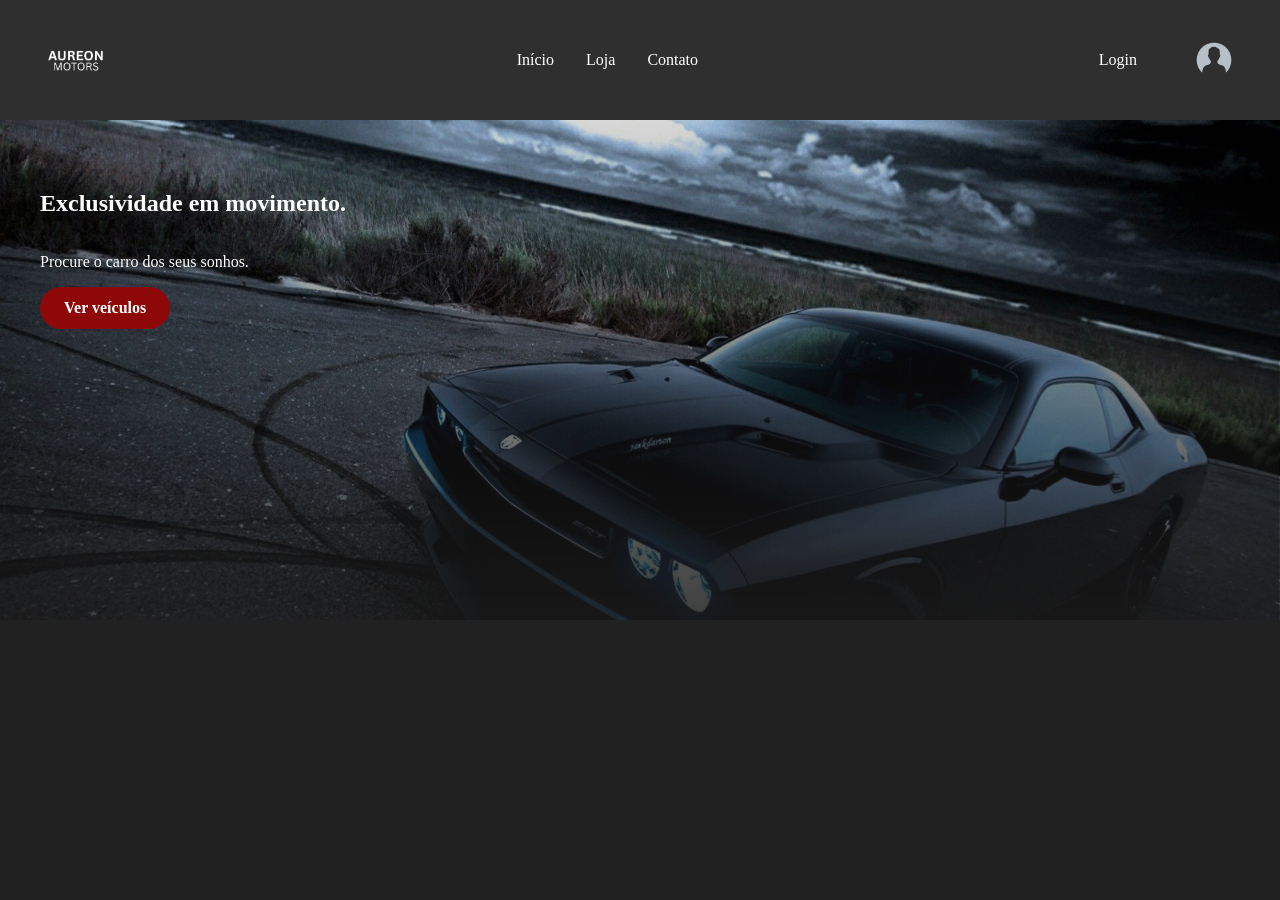
<file: ECOMMERCE-CARS/pages/index.html>
<!--
Descricao: Criar loja virtual - Situação de aprendizagem 01
nome_arquivo: index.html
nome_exercicio: Situação de aprendizagem 01
nome_aluno: Cezar Augusto Silva Albuquerque
email_aluno: cezar.albuquerque@portalsesisp.org.br
turma: TDE-1BAA-26

PROMPTS FEITOS!!!!!!!!
 AJEITAR PROGRAMAÇÃO POIS ESTAVA REDUNDANTE, FAZER A NEVEGAÇÃO FUNCIONAR


-->

<!DOCTYPE html>
<html lang="pt">
<head>
    <meta charset="UTF-8">
    <title>Aureon Motors</title>
    <link rel="stylesheet" href="../css/style.css">
    <meta charset="UTF-8"> 
</head>

<body>


<nav class="menu-navegacao"> 
    <a href="index.html" class="logo-link"> 
        <img src="../assets/logos/LOGO 1.png" alt="Logo" class="img-logo"> 
    </a> 
    
    <ul> 
        <li><a href="index.html">Início</a></li> 
        <li><a href="produto.html">Loja</a></li> 
        <li><a href="contato.html">Contato</a></li> 
    </ul> 

    <!-- Container do canto direito: agrupa o Login e o Perfil -->
    <div class="usuario-nav-container">
        <a href="login.html" class="btn-login-nav">Login</a>
        
        <a href="perfil.html" class="perfil-link">
            <img src="../assets/icons/simple-avatar-design-concept-for-profile-icon-person-silhouette-on-isolated-transparent-ambience-png.webp" alt="Perfil" class="img-perfil">
        </a>
    </div>
</nav>

    <section class="banner">
    <div class="banner-conteudo" style="display: flex; flex-direction: column; align-items: flex-start; text-align: left; padding: 50px; width: 100%; max-width: 1200px;">
        <h1>Exclusividade em movimento.</h1>
        <p>Procure o carro dos seus sonhos.</p>
        <a href="produto.html" style="display: inline-block; background-color: #8e0808; color: white; padding: 12px 24px; border-radius: 30px; text-decoration: none; font-weight: bold; font-size: 1rem; cursor: pointer;">Ver veículos</a>
    </div>
</section>
</html>
</file>
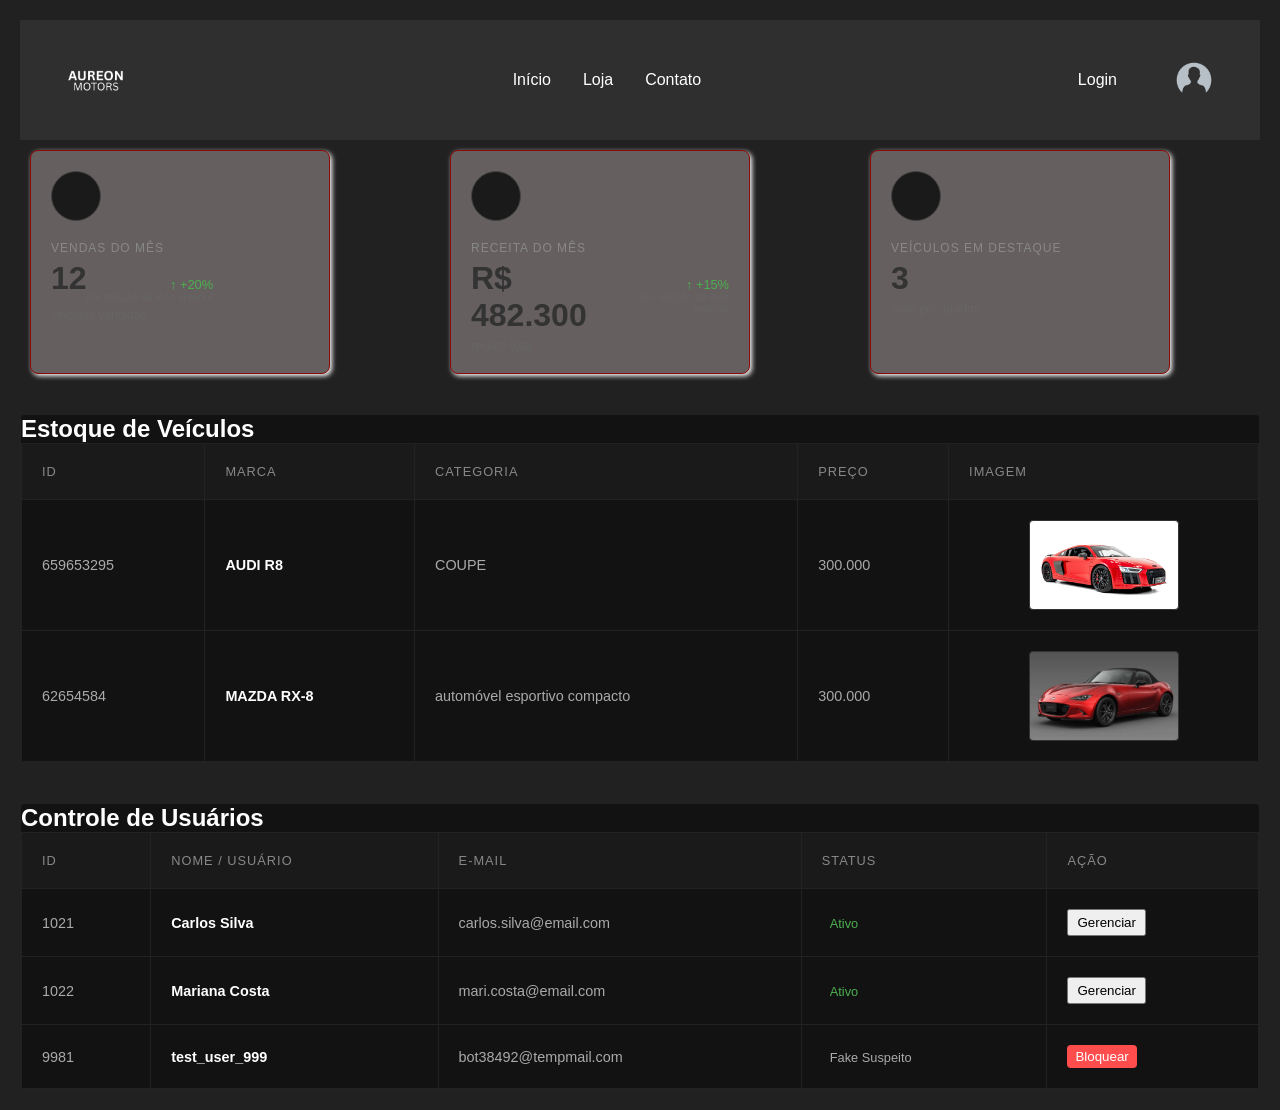
<file: ECOMMERCE-CARS/ADMIN/adm_dashborad.html>
<!DOCTYPE html>
<html lang="pt-BR">
<head>
    <meta charset="UTF-8">
    <meta name="viewport" content="width=device-width, initial-scale=1.0">
    <title>Aureon Motors - Dashboard</title>
    <link rel="stylesheet" href="style.css">
    <!-- Link para ícones (FontAwesome) para replicar os ícones dos cards -->
    <link rel="stylesheet" href="https://cloudflare.com">
    <link rel="stylesheet" href="../css/style.css">
</head>
<body>
    <nav class="menu-navegacao">
        <a href="index.html" class="logo-link">
            <img src="../assets/logos/LOGO 1.png" alt="Logo" class="img-logo">
        </a>
        <ul>
            <li><a href="../pages/index.html">Início</a></li>
            <li><a href="../pages/produto.html">Loja</a></li>
            <li><a href="../pages/contato.html">Contato</a></li>
        </ul>
        <!-- Container do canto direito: agrupa o Login e o Perfil -->
        <div class="usuario-nav-container">
            <a href="../pages/login.html" class="btn-login-nav">Login</a>
            <a href="../pages/perfil.html" class="perfil-link">
                <img src="../assets/icons/simple-avatar-design-concept-for-profile-icon-person-silhouette-on-isolated-transparent-ambience-png.webp" alt="Perfil" class="img-perfil">
            </a>
        </div>
    </nav>

    <!-- Dashboard Container -->
    <main class="dashboard-container">
        <!-- Cards de Estatísticas -->
        <section class="stats-grid">
            <div class="card">
                <div class="card-icon">
                    <i class="fa-solid fa-car"></i>
                </div>
                <div class="card-content">
                    <span class="card-title">VENDAS DO MÊS</span>
                    <div class="card-main-info">
                        <span class="card-value">12</span>
                        <span class="card-badge positive">↑ +20% <small>em relação ao mês anterior</small></span>
                    </div>
                    <span class="card-subtitle">veículos vendidos</span>
                </div>
            </div>

            <div class="card">
                <div class="card-icon">
                    <i class="fa-solid fa-dollar-sign"></i>
                </div>
                <div class="card-content">
                    <span class="card-title">RECEITA DO MÊS</span>
                    <div class="card-main-info">
                        <span class="card-value">R$ 482.300</span>
                        <span class="card-badge positive">↑ +15% <small>em relação ao mês anterior</small></span>
                    </div>
                    <span class="card-subtitle">receita total</span>
                </div>
            </div>

            <div class="card">
                <div class="card-icon">
                    <i class="fa-solid fa-star"></i>
                </div>
                <div class="card-content">
                    <span class="card-title">VEÍCULOS EM DESTAQUE</span>
                    <div class="card-main-info">
                        <span class="card-value">3</span>
                    </div>
                    <span class="card-subtitle">mais procurados</span>
                </div>
            </div>
        </section>

        <!-- Tabela de Veículos -->
        <section class="table-container">
            <h2>Estoque de Veículos</h2>
            <table class="vehicles-table">
                <thead>
                    <tr>
                        <th>ID</th>
                        <th>MARCA</th>
                        <th>CATEGORIA</th>
                        <th>PREÇO</th>
                        <th>IMAGEM</th>
                    </tr>
                </thead>
                <tbody>
                    <tr>
                        <td>659653295</td>
                        <td class="bold-text">AUDI R8</td>
                        <td>COUPE</td>
                        <td>300.000</td>
                        <td><div class="car-img-placeholder" style="background-image: url('../assets/images/carros/r8.png');"></div></td>
                    </tr>
                    <tr>
                        <td>62654584</td>
                        <td class="bold-text">MAZDA RX-8</td>
                        <td>automóvel esportivo compacto</td>
                        <td>300.000</td>
                        <td><div class="car-img-placeholder" style="background-image: url('../assets/images/carros/mazda.jpg');"></div></td>
                    </tr>
                </tbody>
            </table>
        </section>

        <!-- Tabela de Usuários -->
        <section class="table-container" style="margin-top: 40px;">
            <h2>Controle de Usuários</h2>
            <table class="vehicles-table">
                <thead>
                    <tr>
                        <th>ID</th>
                        <th>NOME / USUÁRIO</th>
                        <th>E-MAIL</th>
                        <th>STATUS</th>
                        <th>AÇÃO</th>
                    </tr>
                </thead>
                <tbody>
                    <!-- Usuário Ativo 1 -->
                    <tr>
                        <td>1021</td>
                        <td class="bold-text">Carlos Silva</td>
                        <td>carlos.silva@email.com</td>
                        <td><span class="card-badge positive" style="padding: 4px 8px; border-radius: 4px;">Ativo</span></td>
                        <td><button style="cursor: pointer; padding: 4px 8px;">Gerenciar</button></td>
                    </tr>
                    <!-- Usuário Ativo 2 -->
                    <tr>
                        <td>1022</td>
                        <td class="bold-text">Mariana Costa</td>
                        <td>mari.costa@email.com</td>
                        <td><span class="card-badge positive" style="padding: 4px 8px; border-radius: 4px;">Ativo</span></td>
                        <td><button style="cursor: pointer; padding: 4px 8px;">Gerenciar</button></td>
                    </tr>
                    <!-- Conta Fake Detectada -->
                    <tr>
                        <td>9981</td>
                        <td class="bold-text">test_user_999</td>
                        <td>bot38492@tempmail.com</td>
                        <td><span class="card-badge negative" style="padding: 4px 8px; border-radius: 4px;">Fake Suspeito</span></td>
                        <td><button style="cursor: pointer; padding: 4px 8px; background-color: #ff4d4d; color: white; border: none; border-radius: 4px;">Bloquear</button></td>
                    </tr>
                </tbody>
            </table>
        </section>
    </main>
</body>
</html>
</file>
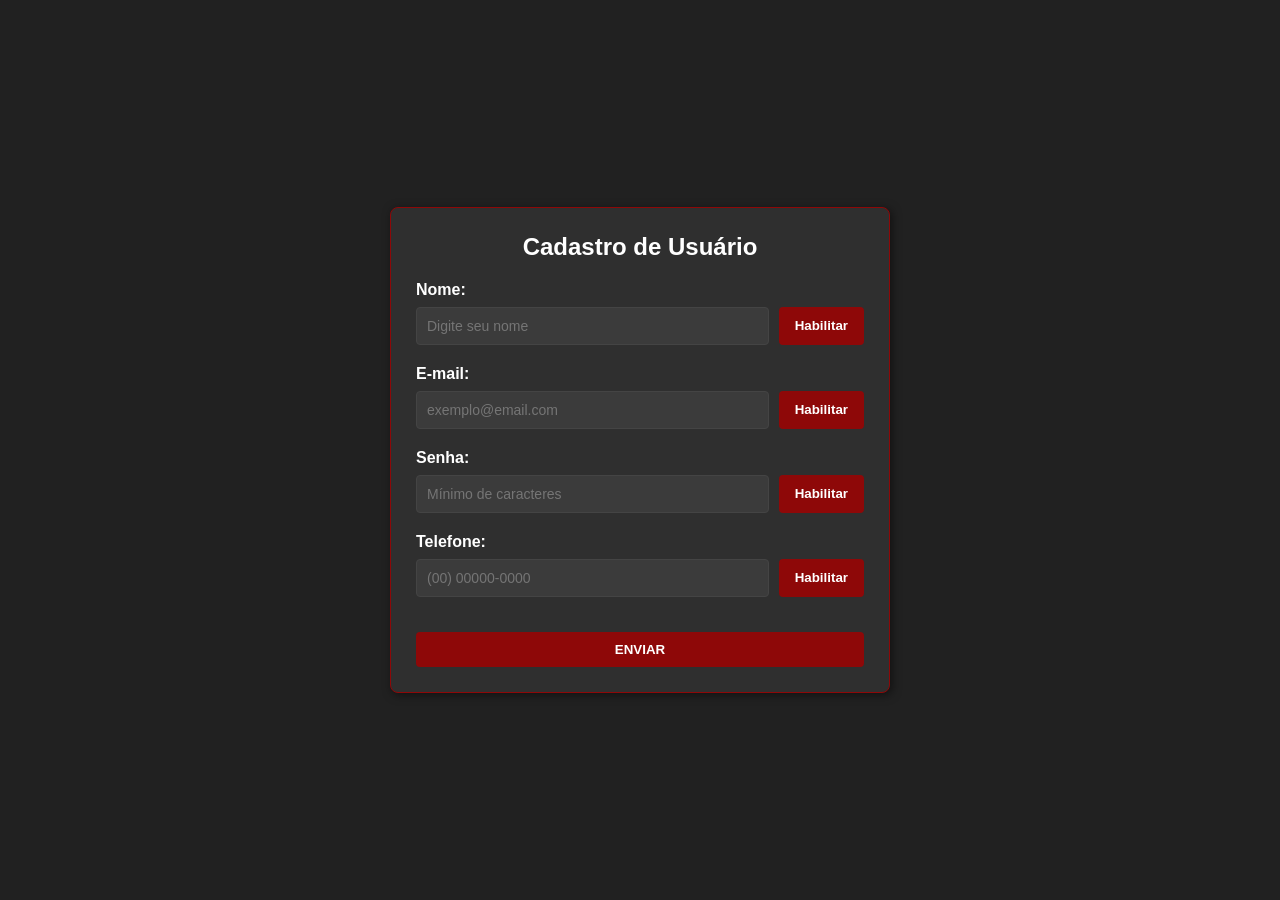
<file: ECOMMERCE-CARS/pages/cadastro.html>
<!DOCTYPE html>
<html lang="pt-BR">
<head>
    <meta charset="UTF-8">
    <meta name="viewport" content="width=device-width, initial-scale=1.0">
    <title>Aula 15 - JavaScript aplicado a Formulários</title>
    <link rel="stylesheet" href="../css/cadastro.css">
    <style>
        /* Estilo rápido para a mensagem de alerta no topo */
        .alerta-sucesso {
            display: none;
            background-color: #28a745;
            color: white;
            padding: 12px;
            border-radius: 4px;
            margin-bottom: 15px;
            text-align: center;
            font-weight: bold;
        }
    </style>
</head>
<body>
    <div class="container">
        <h2>Cadastro de Usuário</h2>
        
        <!-- Alerta no topo solicitado no desafio -->
        <div id="alertaSucesso" class="alerta-sucesso"></div>

        <form id="formCadastro" onsubmit="cadastrar(event)">
            <!-- Input 1 -->
            <div class="input-group">
                <label for="nome">Nome:</label>
                <div class="field-row">
                    <input type="text" id="nome" placeholder="Digite seu nome" required disabled>
                    <button type="button" class="btn-habilitar" data-target="nome">Habilitar</button>
                </div>
            </div>

            <!-- Input 2 -->
            <div class="input-group">
                <label for="email">E-mail:</label>
                <div class="field-row">
                    <input type="email" id="email" placeholder="exemplo@email.com" required disabled>
                    <button type="button" class="btn-habilitar" data-target="email">Habilitar</button>
                </div>
            </div>

            <!-- Input 3 -->
            <div class="input-group">
                <label for="senha">Senha:</label>
                <div class="field-row">
                    <input type="password" id="senha" placeholder="Mínimo de caracteres" required disabled>
                    <button type="button" class="btn-habilitar" data-target="senha">Habilitar</button>
                </div>
            </div>

            <!-- Input 4 -->
            <div class="input-group">
                <label for="telefone">Telefone:</label>
                <div class="field-row">
                    <input type="text" id="telefone" placeholder="(00) 00000-0000" required disabled>
                    <button type="button" class="btn-habilitar" data-target="telefone">Habilitar</button>
                </div>
            </div>

            <!-- Botão de Enviar corrigido para type="submit" -->
            <button type="submit" class="btn-enviar" style="width: 100%; margin-top: 15px;">ENVIAR</button>
        </form>
    </div>

    <script>
        const botoesHabilitar = document.querySelectorAll('.btn-habilitar');

        botoesHabilitar.forEach(botao => {
            botao.addEventListener('click', () => {
                const targetId = botao.getAttribute('data-target');
                const input = document.getElementById(targetId);

                input.removeAttribute('disabled');
                input.focus();
            });
        });

        const inputs = document.querySelectorAll('input');

        inputs.forEach(input => {
            input.addEventListener('blur', () => {
                input.setAttribute('disabled', 'true');
            });
        });

        // Função de cadastro exigida no desafio
        function cadastrar(event) {
            event.preventDefault(); // Evita o recarregamento padrão da página

            // Captura o valor de um dos dados (ex: Nome)
            const nomeUsuario = document.getElementById('nome').value;

            // Seleciona a div de alerta no topo
            const alerta = document.getElementById('alertaSucesso');

            // Exibe a mensagem de sucesso com o dado do formulário
            alerta.innerText = `Cadastrado com sucesso! Bem-vindo(a), ${nomeUsuario}.`;
            alerta.style.display = 'block';

            // Opcional: Limpa o formulário após o envio
            document.getElementById('formCadastro').reset();
        }
    </script>
</body>
</html>
</file>
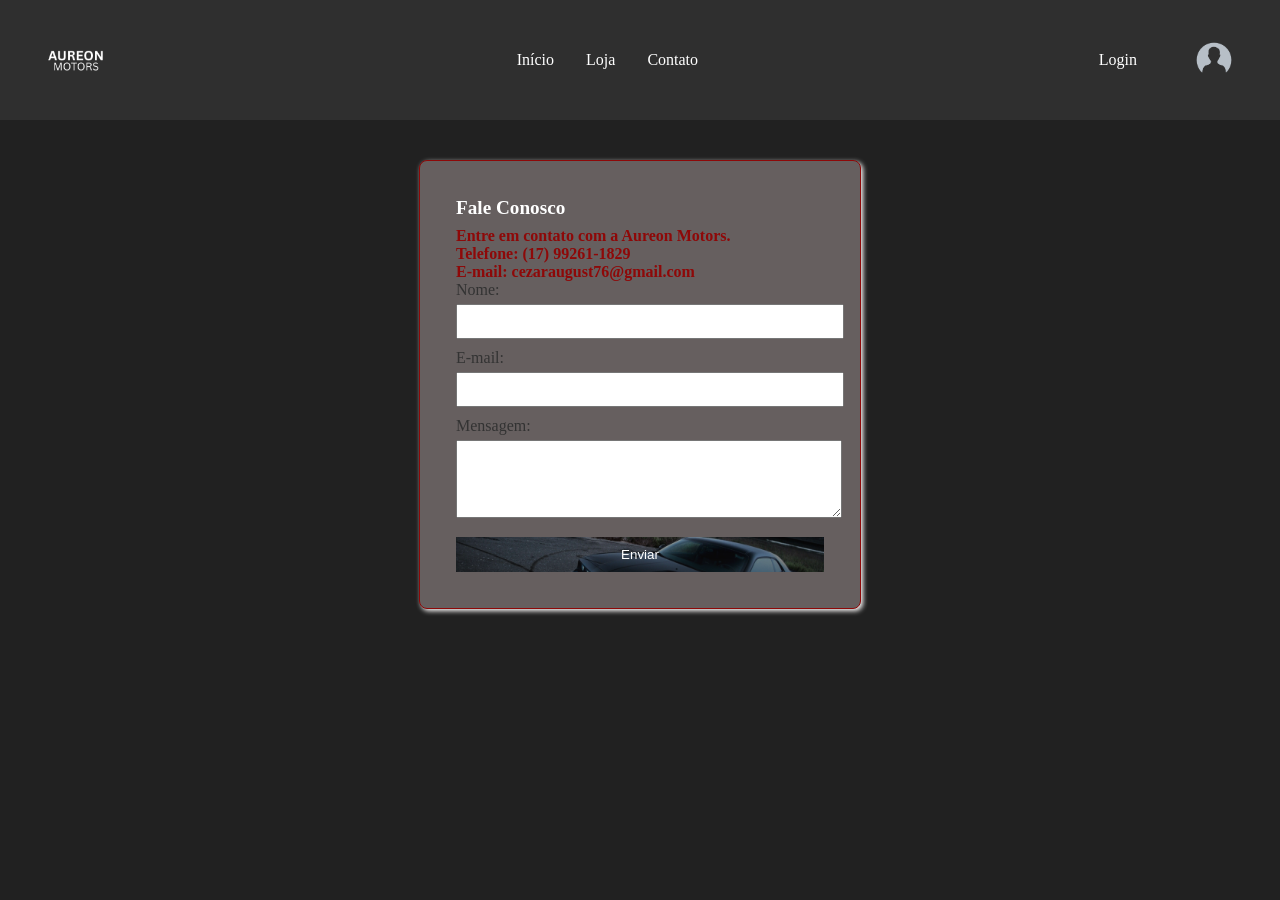
<file: ECOMMERCE-CARS/pages/contato.html>
<!DOCTYPE html>
<html lang="pt">
<head>
    <meta charset="UTF-8">
    <title>Aureon Motors - Contato</title>
    <link rel="stylesheet" href="../css/style.css">
</head>

<body>

    
   <nav class="menu-navegacao"> 
    <a href="index.html" class="logo-link"> 
        <img src="../assets/logos/LOGO 1.png" alt="Logo" class="img-logo"> 
    </a> 
    
    <ul> 
        <li><a href="index.html">Início</a></li> 
        <li><a href="produto.html">Loja</a></li> 
        <li><a href="contato.html">Contato</a></li> 
    </ul> 

    <!-- Container do canto direito: agrupa o Login e o Perfil -->
    <div class="usuario-nav-container">
        <a href="login.html" class="btn-login-nav">Login</a>
        
        <a href="perfil.html" class="perfil-link">
            <img src="../assets/icons/simple-avatar-design-concept-for-profile-icon-person-silhouette-on-isolated-transparent-ambience-png.webp" alt="Perfil" class="img-perfil">
        </a>
    </div>
</nav>

    <!-- Usando a classe .card que você já tem no CSS para manter o mesmo padrão -->
    <div class="card" style="width: 400px; margin: 40px auto; padding: 20px;">
        <div class="card-conteudo">
            <h1>Fale Conosco</h1>
            <p>Entre em contato com a Aureon Motors.</p>
            <p><strong>Telefone:</strong> (17) 99261-1829</p>
            <p><strong>E-mail:</strong> cezaraugust76@gmail.com</p>

            <form>
                <div style="margin-bottom: 10px;">
                    <label for="nome">Nome:</label><br>
                    <input type="text" id="nome" name="nome" style="width: 100%; padding: 8px; margin-top: 5px;">
                </div>

                <div style="margin-bottom: 10px;">
                    <label for="email">E-mail:</label><br>
                    <input type="email" id="email" name="email" style="width: 100%; padding: 8px; margin-top: 5px;">
                </div>

                <div style="margin-bottom: 15px;">
                    <label for="mensagem">Mensagem:</label><br>
                    <textarea id="mensagem" name="mensagem" rows="4" style="width: 100%; padding: 8px; margin-top: 5px;"></textarea>
                </div>

                
                <button type="submit" class="banner" style="width: 100%; padding: 10px; border: none; color: white; cursor: pointer; height: auto;">Enviar</button>
            </form>
        </div>
    </div>

</body>
</html>
</file>
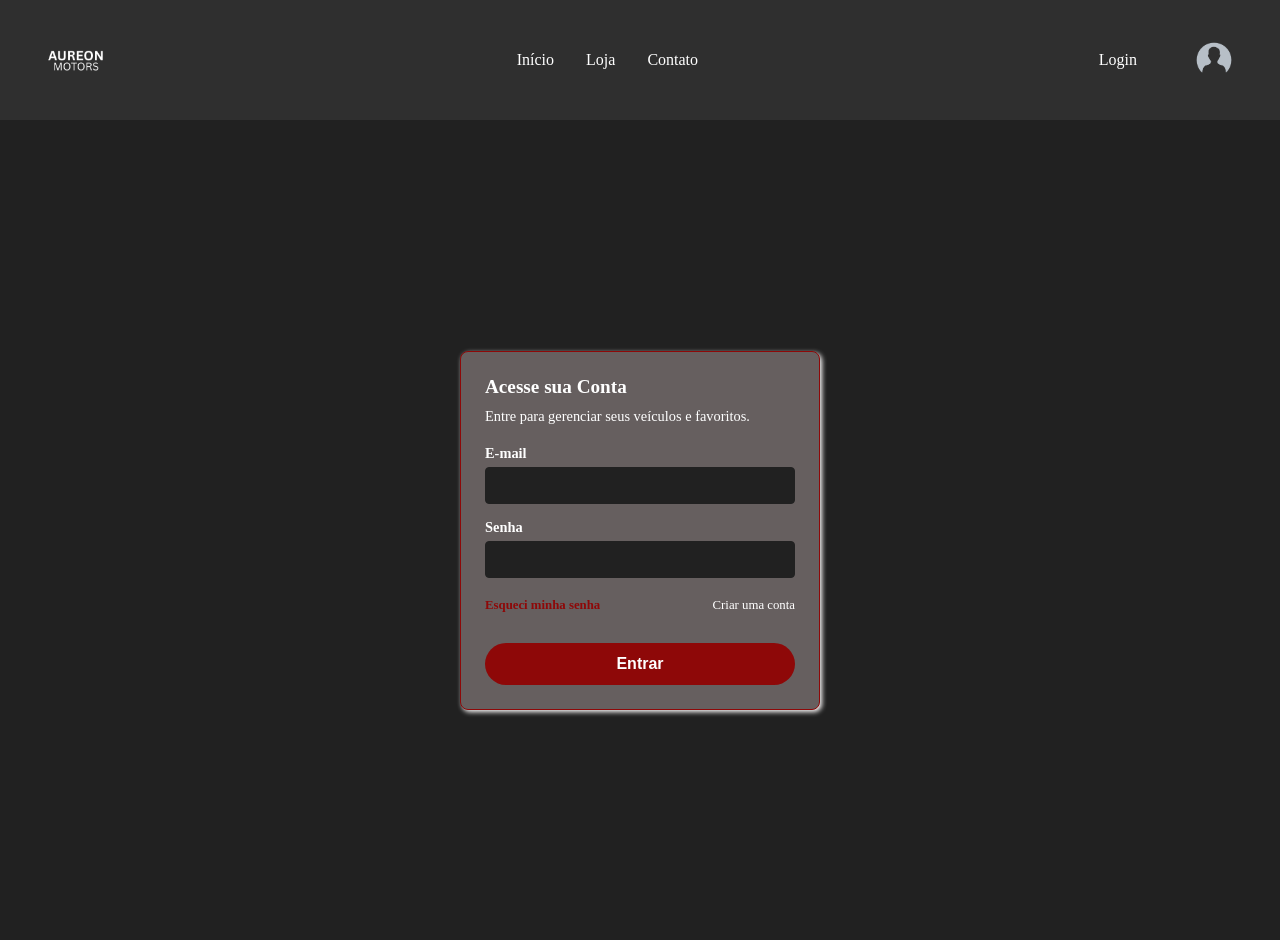
<file: ECOMMERCE-CARS/pages/login.html>
<!--
Descricao: Criar loja virtual - Página de Login com Validação JS (Situação de aprendizagem 01)
nome_arquivo: login.html
nome_exercicio: Situação de aprendizagem 01
nome_aluno: Cezar Augusto Silva Albuquerque
turma: TDE-1BAA-26
-->

<!DOCTYPE html>
<html lang="pt">
<head>
    <meta charset="UTF-8">
    <title>Login - Aureon Motors</title>
    <link rel="stylesheet" href="../css/style.css">
</head>
<body>

    <nav class="menu-navegacao"> 
    <a href="index.html" class="logo-link"> 
        <img src="../assets/logos/LOGO 1.png" alt="Logo" class="img-logo"> 
    </a> 
    
    <ul> 
        <li><a href="index.html">Início</a></li> 
        <li><a href="produto.html">Loja</a></li> 
        <li><a href="contato.html">Contato</a></li> 
    </ul> 

    <!-- Container do canto direito: agrupa o Login e o Perfil -->
    <div class="usuario-nav-container">
        <a href="login.html" class="btn-login-nav">Login</a>
        
        <a href="perfil.html" class="perfil-link">
            <img src="../assets/icons/simple-avatar-design-concept-for-profile-icon-person-silhouette-on-isolated-transparent-ambience-png.webp" alt="Perfil" class="img-perfil">
        </a>
    </div>
</nav>

    <!-- Container centralizador baseado na estrutura do projeto -->
    <div class="container-cards" style="min-height: calc(100vh - 80px); box-sizing: border-box;">
        
        <!-- Bloco de login aplicando a identidade visual e bordas do .card -->
        <div class="card" style="padding: 24px; box-sizing: border-box; width: 100%; max-width: 360px;">
            
            <!-- Conteúdo de texto baseado nas cores do .card-conteudo -->
            <div class="card-conteudo" style="padding: 0; margin-bottom: 20px;">
                <h1 style="margin-bottom: 10px;">Acesse sua Conta</h1>
                <p style="color: #fff; font-weight: normal; font-size: 0.9rem;">Entre para gerenciar seus veículos e favoritos.</p>
            </div>

            <!-- Formulário de Login com chamada de validação JS no evento onsubmit -->
            <form name="loginForm" action="#" onsubmit="return validarFormulario()" method="POST" style="display: flex; flex-direction: column; gap: 15px; width: 100%;">
                
                <!-- Campo de Entrada: Email -->
                <div style="display: flex; flex-direction: column; gap: 5px;">
                    <label for="email" style="color: #fff; font-size: 0.9rem; font-weight: bold;">E-mail</label>
                    <input type="email" id="email" name="email" style="padding: 10px; border-radius: 4px; border: 1px solid #212121; background-color: #212121; color: white; outline: none;">
                </div>

                <!-- Campo de Entrada: Senha Oculta (type="password") -->
                <div style="display: flex; flex-direction: column; gap: 5px;">
                    <label for="senha" style="color: #fff; font-size: 0.9rem; font-weight: bold;">Senha</label>
                    <input type="password" id="senha" name="senha" style="padding: 10px; border-radius: 4px; border: 1px solid #212121; background-color: #212121; color: white; outline: none;">
                </div>

                <!-- Links utilitários solicitados (Esqueci a senha / Cadastrar-se) -->
                <div style="display: flex; justify-content: space-between; font-size: 0.8rem; margin-top: 5px;">
                    <a href="#" style="color: #8e0808; text-decoration: none; font-weight: bold;">Esqueci minha senha</a>
                    <a href="cadastro.html" style="color: #fff; text-decoration: none;">Criar uma conta</a>
                </div>

                <!-- Botão de submissão no padrão de estilo do banner (#8e0808) -->
                <button type="submit" style="margin-top: 15px; display: inline-block; background-color: #8e0808; color: white; padding: 12px 24px; border: none; border-radius: 30px; text-decoration: none; font-weight: bold; font-size: 1rem; cursor: pointer; text-align: center;">
                    Entrar
                </button>
                
            </form>

        </div>
    </div>

    <script src="../js/login.js"></script>

</body>
</html>
</file>
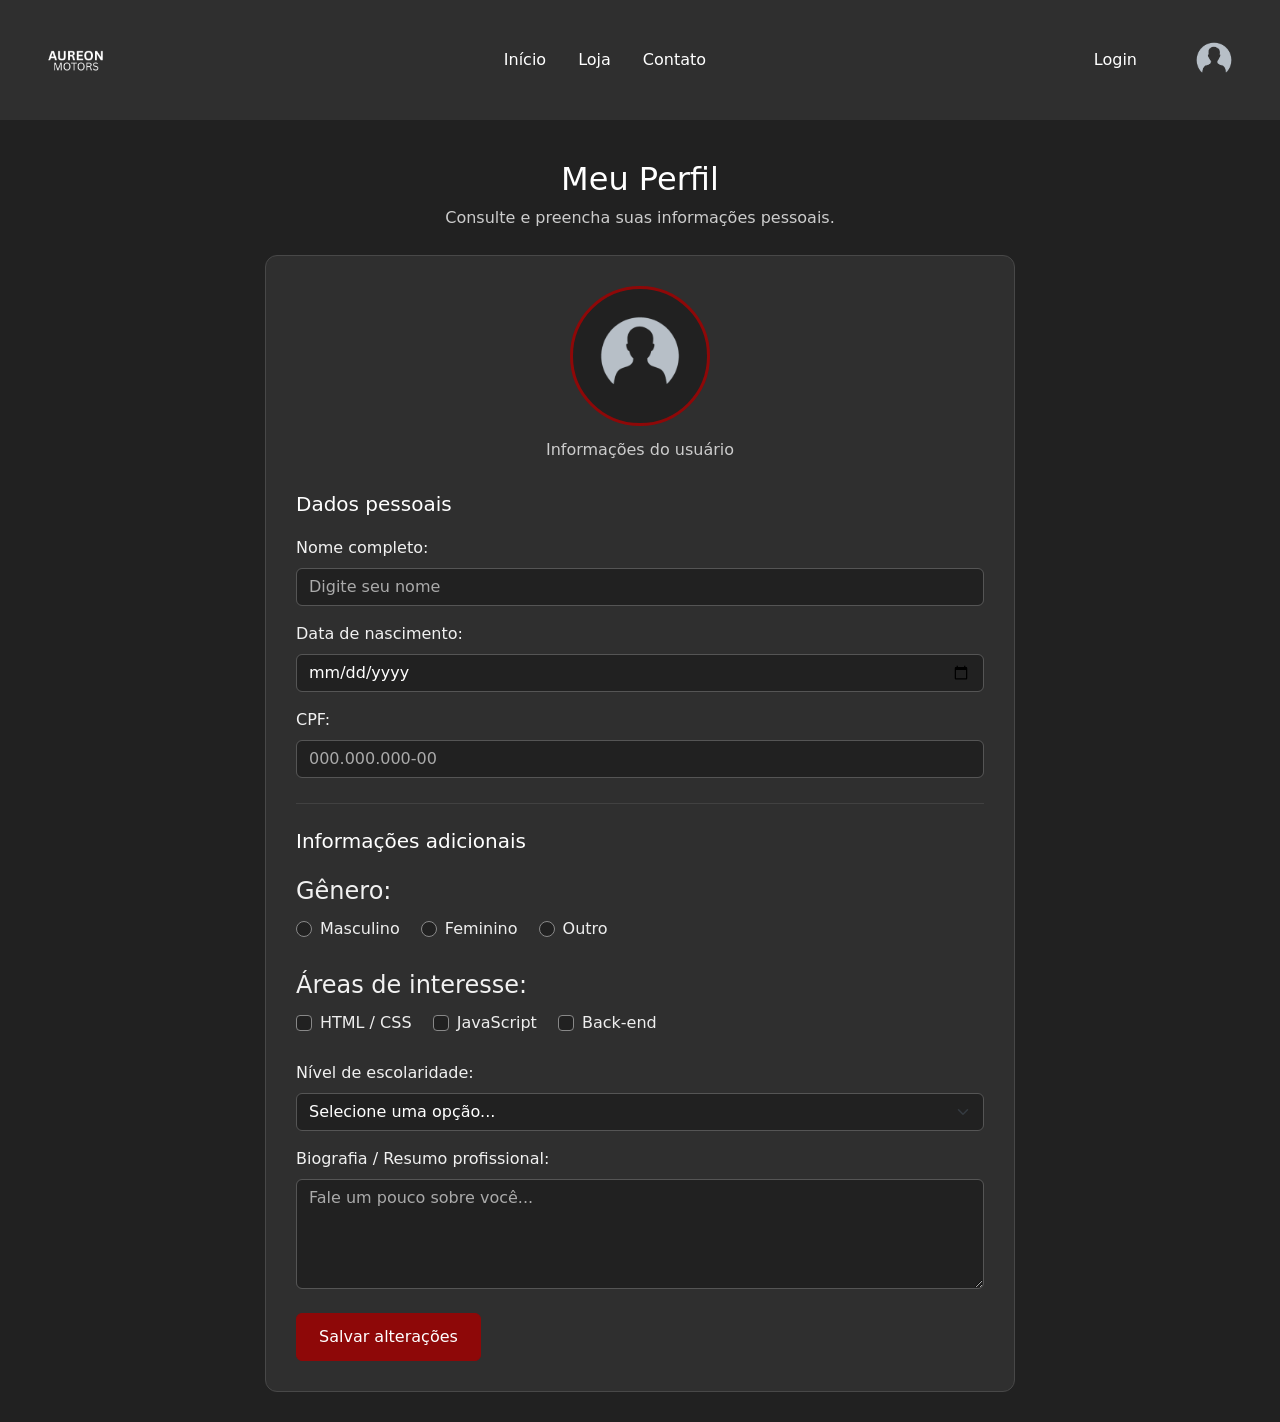
<file: ECOMMERCE-CARS/pages/perfil.html>
<!DOCTYPE html>
<html lang="pt-BR">
<head>
    <meta charset="UTF-8">
    <meta name="viewport" content="width=device-width, initial-scale=1.0">

    <title>Perfil | Minha Loja</title>

    <!-- Bootstrap -->
    <link
        href="https://cdn.jsdelivr.net/npm/bootstrap@5.3.0/dist/css/bootstrap.min.css"
        rel="stylesheet"
    >


    <!-- CSS exclusivo do perfil -->
    <link rel="stylesheet" href="../css/estilo.css">
</head>

<!-- CSS do site, para a barra de navegação -->
    <link rel="stylesheet" href="../css/style.css">
</head>

<body>

   <nav class="menu-navegacao"> 
    <a href="index.html" class="logo-link"> 
        <img src="../assets/logos/LOGO 1.png" alt="Logo" class="img-logo"> 
    </a> 
    
    <ul> 
        <li><a href="index.html">Início</a></li> 
        <li><a href="produto.html">Loja</a></li> 
        <li><a href="contato.html">Contato</a></li> 
    </ul> 

    <!-- Container do canto direito: agrupa o Login e o Perfil -->
    <div class="usuario-nav-container">
        <a href="login.html" class="btn-login-nav">Login</a>
        
        <a href="perfil.html" class="perfil-link">
            <img src="../assets/icons/simple-avatar-design-concept-for-profile-icon-person-silhouette-on-isolated-transparent-ambience-png.webp" alt="Perfil" class="img-perfil">
        </a>
    </div>
</nav>

    <!-- CONTEÚDO DO PERFIL -->
    <div class="perfil-container">

        <header class="perfil-cabecalho">
            <h1>Meu Perfil</h1>
            <p>Consulte e preencha suas informações pessoais.</p>
        </header>

        <main class="perfil-main">

            <!-- Mensagens de validação e resultado -->
            <div
                id="mensagem"
                class="alert"
                role="status"
                aria-live="polite"
                hidden
            ></div>

            <form id="formPerfil">

                <!-- Avatar -->
                <div class="perfil-avatar-area">
                    <img
                        src="../assets/icons/simple-avatar-design-concept-for-profile-icon-person-silhouette-on-isolated-transparent-ambience-png.webp"
                        alt="Avatar do usuário"
                        class="perfil-avatar"
                    >
                    <p>Informações do usuário</p>
                </div>

                <!-- Dados pessoais -->
                <h2>Dados pessoais</h2>

                <div class="mb-3">
                    <label for="nome" class="form-label">Nome completo:</label>
                    <input
                        type="text"
                        class="form-control"
                        id="nome"
                        name="nome"
                        placeholder="Digite seu nome"
                        required
                    >
                </div>

                <div class="mb-3">
                    <label for="nascimento" class="form-label">
                        Data de nascimento:
                    </label>
                    <input
                        type="date"
                        class="form-control"
                        id="nascimento"
                        name="nascimento"
                        required
                    >
                </div>

                <div class="mb-3">
                    <label for="cpf" class="form-label">CPF:</label>
                    <input
                        type="text"
                        class="form-control"
                        id="cpf"
                        name="cpf"
                        placeholder="000.000.000-00"
                        inputmode="numeric"
                        maxlength="14"
                        required
                    >
                </div>

                <hr>

                <!-- Informações adicionais -->
                <h2>Informações adicionais</h2>

                <fieldset class="mb-4">
                    <legend class="form-label">Gênero:</legend>

                    <div class="form-check form-check-inline">
                        <input
                            class="form-check-input"
                            type="radio"
                            name="genero"
                            id="generoM"
                            value="Masculino"
                        >
                        <label class="form-check-label" for="generoM">
                            Masculino
                        </label>
                    </div>

                    <div class="form-check form-check-inline">
                        <input
                            class="form-check-input"
                            type="radio"
                            name="genero"
                            id="generoF"
                            value="Feminino"
                        >
                        <label class="form-check-label" for="generoF">
                            Feminino
                        </label>
                    </div>

                    <div class="form-check form-check-inline">
                        <input
                            class="form-check-input"
                            type="radio"
                            name="genero"
                            id="generoO"
                            value="Outro"
                        >
                        <label class="form-check-label" for="generoO">
                            Outro
                        </label>
                    </div>
                </fieldset>

                <fieldset class="mb-4">
                    <legend class="form-label">Áreas de interesse:</legend>

                    <div class="form-check form-check-inline">
                        <input
                            class="form-check-input"
                            type="checkbox"
                            name="interesses"
                            id="checkHtml"
                            value="HTML/CSS"
                        >
                        <label class="form-check-label" for="checkHtml">
                            HTML / CSS
                        </label>
                    </div>

                    <div class="form-check form-check-inline">
                        <input
                            class="form-check-input"
                            type="checkbox"
                            name="interesses"
                            id="checkJs"
                            value="JavaScript"
                        >
                        <label class="form-check-label" for="checkJs">
                            JavaScript
                        </label>
                    </div>

                    <div class="form-check form-check-inline">
                        <input
                            class="form-check-input"
                            type="checkbox"
                            name="interesses"
                            id="checkBackend"
                            value="Back-end"
                        >
                        <label class="form-check-label" for="checkBackend">
                            Back-end
                        </label>
                    </div>
                </fieldset>

                <div class="mb-3">
                    <label for="escolaridade" class="form-label">
                        Nível de escolaridade:
                    </label>

                    <select
                        class="form-select"
                        id="escolaridade"
                        name="escolaridade"
                        required
                    >
                        <option value="">Selecione uma opção...</option>
                        <option value="Ensino Médio">Ensino Médio</option>
                        <option value="Ensino Superior">Ensino Superior</option>
                        <option value="Pós-graduação">Pós-graduação</option>
                    </select>
                </div>

                <div class="mb-4">
                    <label for="bio" class="form-label">
                        Biografia / Resumo profissional:
                    </label>

                    <textarea
                        class="form-control"
                        id="bio"
                        name="bio"
                        rows="4"
                        maxlength="500"
                        placeholder="Fale um pouco sobre você..."
                    ></textarea>
                </div>

                <button type="submit" class="btn btn-perfil">
                    Salvar alterações
                </button>

            </form>

            <!-- Resultado após salvar -->
            <section
                id="resultadoPerfil"
                class="resultado-perfil"
                aria-live="polite"
                hidden
            >
                <hr>
                <h2>Resumo do perfil</h2>
                <p><strong>Nome:</strong> <span id="resNome"></span></p>
                <p><strong>Nascimento:</strong> <span id="resNascimento"></span></p>
                <p><strong>CPF:</strong> <span id="resCpf"></span></p>
                <p><strong>Gênero:</strong> <span id="resGenero"></span></p>
                <p><strong>Interesses:</strong> <span id="resInteresses"></span></p>
                <p><strong>Escolaridade:</strong> <span id="resEscolaridade"></span></p>
                <p><strong>Biografia:</strong> <span id="resBio"></span></p>

                <p class="aviso-temporario">
                    Os dados foram processados nesta página, mas não foram
                    armazenados permanentemente.
                </p>
            </section>

        </main>
    </div>

    <!-- JavaScript do perfil -->
    <script>
        const formPerfil = document.querySelector("#formPerfil");
        const msgContainer = document.querySelector("#mensagem");
        const resultadoPerfil = document.querySelector("#resultadoPerfil");
        const campoCpf = document.querySelector("#cpf");

        // Impede a seleção de uma data futura.
        const hoje = new Date();
        const ano = hoje.getFullYear();
        const mes = String(hoje.getMonth() + 1).padStart(2, "0");
        const dia = String(hoje.getDate()).padStart(2, "0");

        document.querySelector("#nascimento").max =
            `${ano}-${mes}-${dia}`;

        // Formata o CPF enquanto o usuário digita.
        campoCpf.addEventListener("input", function () {
            let cpf = this.value.replace(/\D/g, "").slice(0, 11);

            cpf = cpf.replace(/(\d{3})(\d)/, "$1.$2");
            cpf = cpf.replace(/(\d{3})(\d)/, "$1.$2");
            cpf = cpf.replace(/(\d{3})(\d{1,2})$/, "$1-$2");

            this.value = cpf;
        });

        function mostrarMensagem(texto, tipo) {
            msgContainer.textContent = texto;
            msgContainer.className = `alert alert-${tipo}`;
            msgContainer.hidden = false;
        }

        function validarCpf(cpf) {
            cpf = cpf.replace(/\D/g, "");

            if (cpf.length !== 11 || /^(\d)\1{10}$/.test(cpf)) {
                return false;
            }

            // Calcula o primeiro dígito verificador.
            let soma = 0;

            for (let i = 0; i < 9; i++) {
                soma += Number(cpf[i]) * (10 - i);
            }

            let resto = (soma * 10) % 11;
            if (resto === 10) resto = 0;

            if (resto !== Number(cpf[9])) {
                return false;
            }

            // Calcula o segundo dígito verificador.
            soma = 0;

            for (let i = 0; i < 10; i++) {
                soma += Number(cpf[i]) * (11 - i);
            }

            resto = (soma * 10) % 11;
            if (resto === 10) resto = 0;

            return resto === Number(cpf[10]);
        }

        function preencherResultado(id, valor) {
            document.querySelector(`#${id}`).textContent = valor;
        }

        formPerfil.addEventListener("submit", function (evento) {
            evento.preventDefault();

            msgContainer.hidden = true;
            resultadoPerfil.hidden = true;

            const nome = document.querySelector("#nome").value.trim();
            const nascimento = document.querySelector("#nascimento").value;
            const cpf = campoCpf.value.replace(/\D/g, "");
            const escolaridade =
                document.querySelector("#escolaridade").value;
            const bio = document.querySelector("#bio").value.trim();

            const generoSelecionado =
                document.querySelector('input[name="genero"]:checked');

            const genero = generoSelecionado
                ? generoSelecionado.value
                : "Não informado";

            const interesses = Array.from(
                document.querySelectorAll(
                    'input[name="interesses"]:checked'
                )
            ).map(function (item) {
                return item.value;
            });

            if (!nome) {
                mostrarMensagem("Informe seu nome.", "warning");
                return;
            }

            if (!validarCpf(cpf)) {
                mostrarMensagem(
                    "Informe um CPF válido, com 11 dígitos.",
                    "danger"
                );
                campoCpf.focus();
                return;
            }

            if (!nascimento) {
                mostrarMensagem(
                    "Informe sua data de nascimento.",
                    "warning"
                );
                return;
            }

            const dataNascimento = new Date(nascimento + "T00:00:00");

            if (
                Number.isNaN(dataNascimento.getTime()) ||
                nascimento > `${ano}-${mes}-${dia}`
            ) {
                mostrarMensagem(
                    "Informe uma data de nascimento válida.",
                    "warning"
                );
                return;
            }

            if (!escolaridade) {
                mostrarMensagem(
                    "Selecione seu nível de escolaridade.",
                    "warning"
                );
                return;
            }

            // Exibe os dados com segurança, sem usar innerHTML.
            preencherResultado("resNome", nome);
            preencherResultado("resNascimento", nascimento);
            preencherResultado("resCpf", campoCpf.value);
            preencherResultado("resGenero", genero);
            preencherResultado(
                "resInteresses",
                interesses.length ? interesses.join(", ") : "Nenhum selecionado"
            );
            preencherResultado("resEscolaridade", escolaridade);
            preencherResultado("resBio", bio || "Não informada");

            mostrarMensagem(
                "Perfil preenchido e validado com sucesso!",
                "success"
            );

            resultadoPerfil.hidden = false;
        });
    </script>

</body>
</html>
</file>
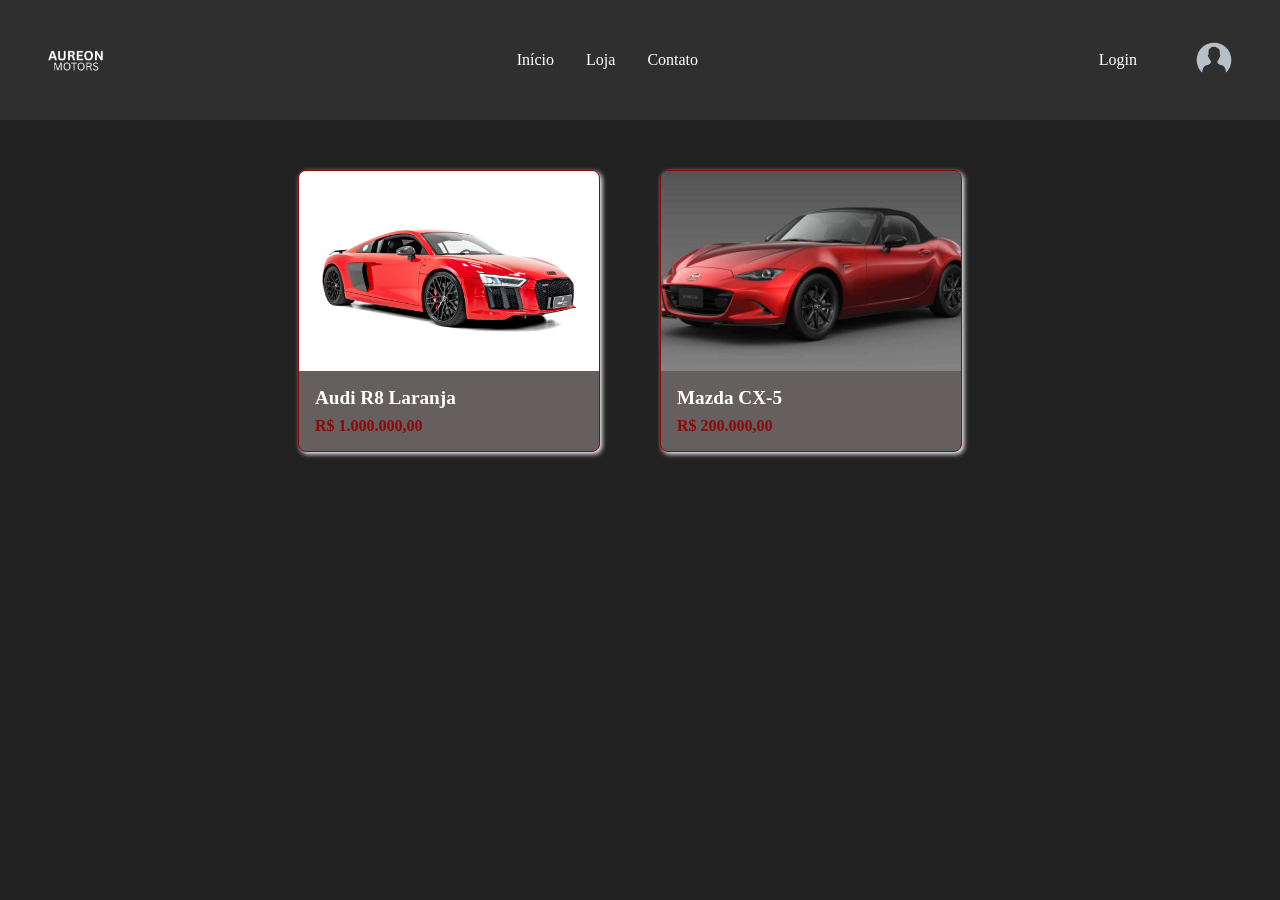
<file: ECOMMERCE-CARS/pages/produto.html>
<!DOCTYPE html>
<html lang="pt">
<head>
    <meta charset="UTF-8">
    <title>Aureon Motors</title>
    <link rel="stylesheet" href="../css/style.css">
</head>

<body>

    <nav class="menu-navegacao"> 
    <a href="index.html" class="logo-link"> 
        <img src="../assets/logos/LOGO 1.png" alt="Logo" class="img-logo"> 
    </a> 
    
    <ul> 
        <li><a href="index.html">Início</a></li> 
        <li><a href="produto.html">Loja</a></li> 
        <li><a href="contato.html">Contato</a></li> 
    </ul> 

    <!-- Container do canto direito: agrupa o Login e o Perfil -->
    <div class="usuario-nav-container">
        <a href="login.html" class="btn-login-nav">Login</a>
        
        <a href="perfil.html" class="perfil-link">
            <img src="../assets/icons/simple-avatar-design-concept-for-profile-icon-person-silhouette-on-isolated-transparent-ambience-png.webp" alt="Perfil" class="img-perfil">
        </a>
    </div>
</nav>

    <div class="container-cards">
    <!-- Card de Produto 1 -->
    <div class="card">
        <img src="../assets/images/carros/r8.png" alt="r8 Laranja" class="card-img" />
        <div class="card-conteudo">
            <h1>Audi R8 Laranja</h1>
            <p>R$ 1.000.000,00</p>
        </div>
    </div>

    <div class="container-cards">
    <!-- Card de Produto 1 -->
    <div class="card">
        <img src="../assets/images/carros/mazda.jpg" alt="Mazda CX-5" class="card-img" />
        <div class="card-conteudo">
            <h1>Mazda CX-5</h1>
            <p>R$ 200.000,00</p>
        </div>
    </div>

    </div>
</body>
</html>
</file>
<file: ECOMMERCE-CARS/css/style.css>
.menu-navegacao ul {
  list-style-type: none;
  margin: 0;
  padding: 0;
  display: flex;
  background-color: #2F2F2F; /* 30% cor do projeto */
}



/* Container que junta o botão e a foto no canto direito */
.usuario-nav-container {
    display: flex !important;  /* O !important garante que nenhuma outra regra cancele o Flexbox */
    flex-direction: row;       /* Força explicitamente a ficar na horizontal */
    align-items: center;       /* Alinha verticalmente no meio */
    gap: 15px;                 /* Espaço entre o texto Login e a foto de perfil */
}

/* Garante que o link do perfil não quebre linha */
.perfil-link {
    display: inline-flex;
    align-items: center;
}

/* Mantém a foto pequena e proporcional */
.img-perfil {
    width: 60px;
    height: 60px;
    border-radius: 50%;
    object-fit: cover;
    display: block;
}



body {
    background-color: #212121; /* 60% cor do projeto */
    margin: 0;
}

.container-cards {
    display: flex;
    flex-wrap: wrap;
    gap: 20px;
    padding: 20px;
    justify-content: center;
    align-items: center;
}

.card { 
    width: 300px; 
    border: 1px solid #8e0808; 
    border-radius: 8px; 
    overflow: hidden; 
    background-color: #665f5f; /* Fundo branco para destacar o produto */
    display: flex; 
    flex-direction: column; /* Joga a imagem em cima e o conteúdo embaixo */
    margin: 10px;
    box-shadow: 2px 2px 5px rgb(254, 252, 252); 
    color: #333; 
}

.card-img {
    width: 100%;
    height: 200px;     
    object-fit: cover; /* Faz a foto preencher o topo perfeitamente */
    display: block;    
}

.card-conteudo { 
    padding: 16px; 
}

.card-conteudo h1 {
    font-size: 1.2rem;
    margin: 0 0 8px 0;
    color: #fff; /* Garante que o texto fique escuro visível */
}

.card-conteudo p {
    font-size: 1rem;
    font-weight: bold;
    color: #8e0808; /* Destaca o preço */
    margin: 0;
}



.banner {
    height: 500px;
    background-image: url("../assets/images/carros/background.png");
    background-size: cover;
    background-position: center;
    background-repeat: no-repeat;

    color: white;
    display: flex;
    align-items: center;
    flex-direction: column;
}

.banner button{

  background-color: #8e0808;
}

.banner-conteudo {
  align-items: flex-start;
}


/*Navegação com imagem*/
.menu-navegacao {
  display: flex;
  align-items: center; /* Alinha logo e links verticalmente no meio */
  background-color: #2F2F2F;
  padding: 0 20px;     /* Espaçamento interno nas laterais da barra */
}

/* Controla o tamanho da imagem da logo */
.menu-navegacao .img-logo {
  height: 80px; 
  width: auto;
  display: block;
}

/* A lista de links */
.menu-navegacao ul {
  display: flex;
  list-style-type: none;
  margin: 0 auto; /* O segredo: o "auto" calcula o espaço dos dois lados e joga a lista pro MEIO exato da tela */
  padding: 0;
}

/* Estilo dos links normais */
.menu-navegacao a {
  display: block;
  color: white;
  padding: 20px 16px;
  text-decoration: none;
}

.menu-navegacao a:hover {
  background-color: #111;
}


body {
  background-color: #212121; /* 60% cor do projeto */
  margin: 0;
}

.bloco-destacado {
  height: 260px;
  background-image: url("../assets/images/bakcground.jpg");
  background-size: cover;
  background-position: center;
  background-repeat: no-repeat;

  }
</file>
<file: ECOMMERCE-CARS/ADMIN/style.css>
/* Reset de estilos básicos */

.menu-navegacao ul {
  list-style-type: none;
  margin: 0;
  padding: 0;
  display: flex;
  background-color: #2F2F2F; /* 30% cor do projeto */
}



/* Container que junta o botão e a foto no canto direito */
.usuario-nav-container {
    display: flex !important;  /* O !important garante que nenhuma outra regra cancele o Flexbox */
    flex-direction: row;       /* Força explicitamente a ficar na horizontal */
    align-items: center;       /* Alinha verticalmente no meio */
    gap: 15px;                 /* Espaço entre o texto Login e a foto de perfil */
}

/* Garante que o link do perfil não quebre linha */
.perfil-link {
    display: inline-flex;
    align-items: center;
}

/* Mantém a foto pequena e proporcional */
.img-perfil {
    width: 60px;
    height: 60px;
    border-radius: 50%;
    object-fit: cover;
    display: block;
}

* {
    margin: 0;
    padding: 0;
    box-sizing: border-box;
    font-family: 'Segoe UI', Tahoma, Geneva, Verdana, sans-serif;
}

body {
    background-color: #0b0b0b;
    color: #ffffff;
    min-height: 100vh;
    padding: 20px;
}

/* Navbar */
.navbar {
    display: flex;
    justify-content: space-between;
    align-items: center;
    background-color: #121212;
    padding: 15px 40px;
    border-radius: 4px;
    margin-bottom: 30px;
}

.logo {
    font-weight: bold;
    font-size: 1.1rem;
    letter-spacing: 1px;
}

.nav-links a {
    color: #aaaaaa;
    text-decoration: none;
    margin: 0 25px;
    font-size: 0.9rem;
    letter-spacing: 1px;
    transition: color 0.3s;
}

.nav-links a:hover {
    color: #ffffff;
}

.user-profile {
    display: flex;
    align-items: center;
    gap: 15px;
}

.username {
    color: #aaaaaa;
    font-size: 0.9rem;
}

.avatar {
    background-color: #333333;
    width: 40px;
    height: 40px;
    border-radius: 50%;
    display: flex;
    justify-content: center;
    align-items: center;
    color: #ffffff;
}

/* Dashboard Grid */
.dashboard-container {
    max-width: 1400px;
    margin: 0 auto;
}

.stats-grid {
    display: grid;
    grid-template-columns: repeat(3, 1fr);
    gap: 20px;
    margin-bottom: 30px;
}

/* Cards (Substituído a borda/detalhe vermelho por Cinza Médio #444) */
.card {
    background-color: #121212;
    border-left: 5px solid #444444; /* Cinza substituindo o vermelho */
    border-radius: 4px;
    padding: 20px;
    display: flex;
    align-items: flex-start;
    gap: 20px;
}

.card-icon {
    background-color: #1a1a1a;
    border: 1px solid #444444; /* Ícone com borda cinza */
    width: 50px;
    height: 50px;
    border-radius: 50%;
    display: flex;
    justify-content: center;
    align-items: center;
    color: #888888; /* Ícone cinza */
    font-size: 1.2rem;
}

.card-content {
    flex: 1;
}

.card-title {
    display: block;
    color: #888888;
    font-size: 0.75rem;
    letter-spacing: 1px;
    margin-bottom: 5px;
}

.card-main-info {
    display: flex;
    justify-content: space-between;
    align-items: baseline;
}

.card-value {
    font-size: 2rem;
    font-weight: bold;
}

.card-badge {
    font-size: 0.8rem;
    text-align: right;
}

.card-badge.positive {
    color: #4caf50; /* Mantido verde para as porcentagens positivas */
}

.card-badge small {
    display: block;
    color: #666666;
    font-size: 0.65rem;
}

.card-subtitle {
    display: block;
    color: #666666;
    font-size: 0.75rem;
    margin-top: 5px;
}

/* Tabela */
.table-container {
    background-color: #121212;
    border-radius: 4px;
    overflow: hidden;
    border: 1px solid #222222;
}

.vehicles-table {
    width: 100%;
    border-collapse: collapse;
    text-align: left;
}

.vehicles-table th, 
.vehicles-table td {
    padding: 20px;
    border: 1px solid #222222;
}

.vehicles-table th {
    background-color: #1a1a1a;
    color: #888888;
    font-size: 0.8rem;
    letter-spacing: 1px;
    font-weight: normal;
}

.vehicles-table td {
    color: #aaaaaa;
    font-size: 0.9rem;
    vertical-align: middle;
}

.vehicles-table td.bold-text {
    color: #ffffff;
    font-weight: 600;
}

/* Placeholders de imagem para os carros */
.car-img-placeholder {
    width: 150px;
    height: 90px;
    background-size: cover;
    background-position: center;
    border-radius: 4px;
    border: 1px solid #333333;
    margin: 0 auto;
}
</file>
<file: ECOMMERCE-CARS/css/cadastro.css>
/* 
    CABEÇALHO DA ATIVIDADE
    Aluno: [Seu Nome Aqui]
    Turma: [Sua Turma Aqui]
    Data: 16/10/2026
    Aula: Aula 14 - CSS para Formulários
*/

body {
    background-color: #212121; /* 60% cor do projeto */
    margin: 0;
    font-family: Arial, sans-serif;
    color: white;
    display: flex;
    justify-content: center;
    align-items: center;
    min-height: 100vh;
}

.container {
    width: 100%;
    max-width: 500px;
    background: #2F2F2F; /* 30% cor do projeto */
    padding: 25px;
    border-radius: 8px;
    box-shadow: 2px 2px 10px rgba(0, 0, 0, 0.5);
    border: 1px solid #8e0808;
    box-sizing: border-box;
}

h2 {
    text-align: center;
    color: #fff;
    margin-top: 0;
}

.input-group {
    margin-bottom: 20px;
    display: flex;
    flex-direction: column;
}

label {
    margin-bottom: 8px;
    font-weight: bold;
    color: #fff;
}

.field-row {
    display: flex;
    gap: 10px;
}

input {
    flex: 1;
    padding: 10px;
    background-color: #111;
    border: 1px solid #665f5f;
    border-radius: 4px;
    font-size: 14px;
    color: white;
}

button {
    padding: 10px 16px;
    cursor: pointer;
    background-color: #8e0808;
    color: white;
    border: none;
    border-radius: 4px;
    font-weight: bold;
    transition: background-color 0.2s;
}

button:hover {
    background-color: #a80a0a;
}

/* Pseudo-classes solicitadas integradas ao design do projeto */
input:focus {
    outline: none;
    border-color: #8e0808;
    box-shadow: 0 0 5px rgba(142, 8, 8, 0.5);
}

input:disabled {
    background-color: #3b3b3b;
    color: #999;
    border-color: #444;
    cursor: not-allowed;
}

input:valid {
    border-color: #28a745;
}

input:invalid:not(:placeholder-shown) {
    border-color: #8e0808;
}
</file>
<file: ECOMMERCE-CARS/css/estilo.css>
/* ===== PERFIL ===== */

.perfil-container {
    min-height: 100vh;
    padding: 30px 16px;
    background-color: #212121;
    color: #fff;
    box-sizing: border-box;
}

.perfil-cabecalho {
    text-align: center;
    margin: 10px auto 25px;
}

.perfil-cabecalho h1 {
    color: #fff;
    font-size: 2rem;
    margin-bottom: 8px;
}

.perfil-cabecalho p {
    color: #ccc;
    margin-bottom: 0;
}

.perfil-main {
    width: 100%;
    max-width: 750px;
    margin: 0 auto;
    padding: 30px;
    background-color: #2F2F2F;
    border: 1px solid #484848;
    border-radius: 12px;
    box-sizing: border-box;
}

.perfil-main h2 {
    font-size: 1.25rem;
    color: #fff;
    margin: 20px 0;
}

.perfil-main .form-label {
    color: #f1f1f1;
    font-weight: 500;
}

.perfil-main .form-control,
.perfil-main .form-select {
    background-color: #212121;
    color: #fff;
    border: 1px solid #555;
}

.perfil-main .form-control:focus,
.perfil-main .form-select:focus {
    background-color: #292929;
    color: #fff;
    border-color: #8e0808;
    box-shadow: 0 0 0 0.2rem rgb(142 8 8 / 25%);
}

.perfil-main .form-control::placeholder {
    color: #aaa;
}

.perfil-main .form-select option {
    background-color: #212121;
    color: #fff;
}

.perfil-main .form-check-label {
    color: #eee;
}

.perfil-main .form-check-input {
    background-color: #212121;
    border-color: #888;
}

.perfil-main .form-check-input:checked {
    background-color: #8e0808;
    border-color: #8e0808;
}

.perfil-main hr {
    border-color: #777;
    margin: 25px 0;
}

.perfil-main fieldset {
    border: 0;
    padding: 0;
}

.perfil-avatar-area {
    text-align: center;
    margin-bottom: 30px;
}

.perfil-avatar-area p {
    color: #ccc;
    margin-top: 12px;
}

.perfil-avatar {
    width: 140px;
    height: 140px;
    object-fit: cover;
    border-radius: 50%;
    border: 3px solid #8e0808;
    background-color: #212121;
}

.btn-perfil {
    display: inline-block;
    background-color: #8e0808;
    color: #fff;
    border: 1px solid #8e0808;
    padding: 11px 22px;
    border-radius: 6px;
    transition: background-color 0.2s ease;
}

.btn-perfil:hover {
    background-color: #6f0606;
    border-color: #6f0606;
    color: #fff;
}

.btn-perfil:focus-visible {
    outline: 2px solid #fff;
    outline-offset: 3px;
}

.resultado-perfil {
    margin-top: 25px;
    overflow-wrap: anywhere;
}

.resultado-perfil p {
    color: #eee;
    margin-bottom: 12px;
}

.resultado-perfil strong {
    color: #fff;
}

.aviso-temporario {
    padding: 12px;
    background-color: #212121;
    border-left: 3px solid #8e0808;
    border-radius: 4px;
    font-size: 0.9rem;
}

[hidden] {
    display: none !important;
}

/* ===== RESPONSIVIDADE ===== */

@media (max-width: 576px) {
    .perfil-container {
        padding: 20px 12px;
    }

    .perfil-main {
        padding: 18px;
    }

    .perfil-cabecalho h1 {
        font-size: 1.7rem;
    }

    .perfil-main .form-check-inline {
        margin-bottom: 8px;
    }

    .btn-perfil {
        width: 100%;
    }
}
</file>
